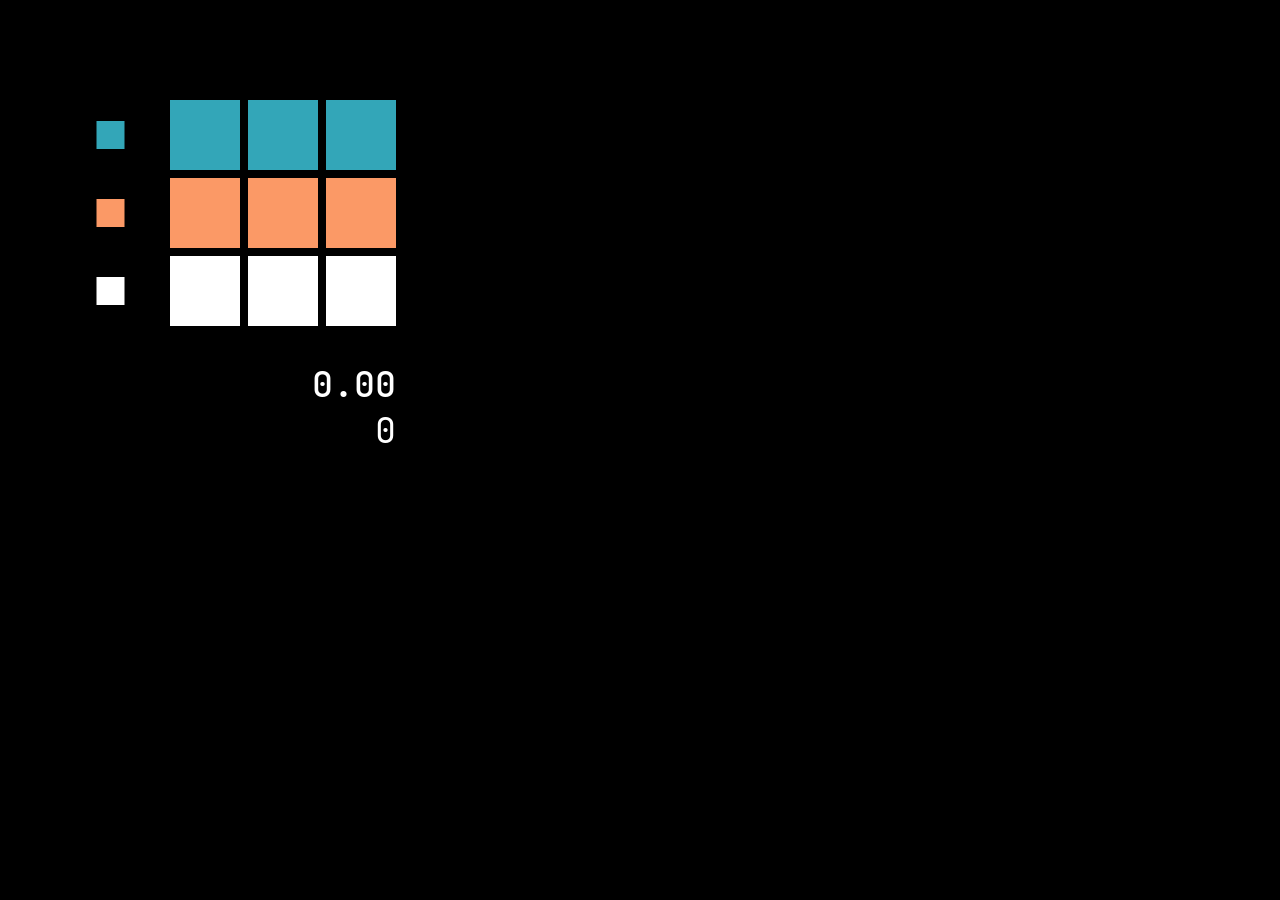
<file: Puzzle Game/index.html>
<!DOCTYPE html>
<html lang="en">

<head>
    <meta charset="UTF-8">
    <meta http-equiv="X-UA-Compatible" content="IE=edge">
    <meta name="viewport" content="width=device-width, initial-scale=1.0">
    <script src="script.js" type="module"></script>
    <link rel="stylesheet" href="style.css">
    <title>Puzzle Game</title>
</head>

<body>
    <div id="cube1" class="cubes"></div>
    <div id="cube2" class="cubes"></div>
    <div id="cube3" class="cubes"></div>
    <div id="cube4" class="cubes"></div>
    <div id="cube5" class="cubes"></div>
    <div id="cube6" class="cubes"></div>
    <div id="cube7" class="cubes"></div>
    <div id="cube8" class="cubes"></div>
    <div id="cube9" class="cubes"></div>
    <div id="ind1" class="uis"></div>
    <div id="ind2" class="uis"></div>
    <div id="ind3" class="uis"></div>
    <div id="time" class="uis"></div>
    <div id="moves" class="uis"></div>
    <div id="ind-solved" class="uis"></div>
</body>

</html>
</file>
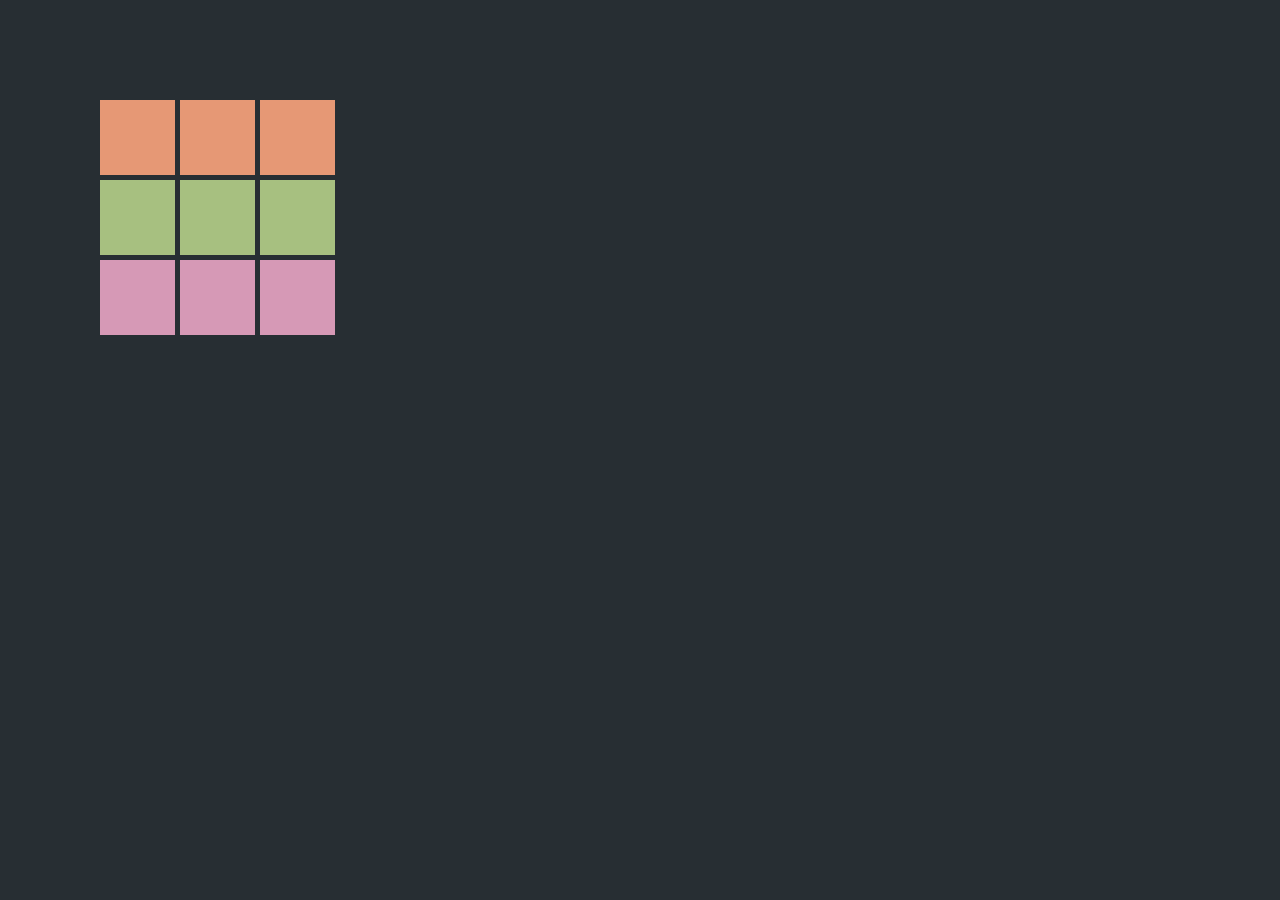
<file: Template/index.html>
<!DOCTYPE html>
<html lang="en">

<head>
    <meta charset="UTF-8">
    <meta http-equiv="X-UA-Compatible" content="IE=edge">
    <meta name="viewport" content="width=device-width, initial-scale=1.0">
    <script src="script.js" type="module"></script>
    <link rel="stylesheet" href="style.css">
    <title>Puzzle Game</title>
</head>

<body>
    <div id="cube1" class="cubes"></div>
    <div id="cube2" class="cubes"></div>
    <div id="cube3" class="cubes"></div>
    <div id="cube4" class="cubes"></div>
    <div id="cube5" class="cubes"></div>
    <div id="cube6" class="cubes"></div>
    <div id="cube7" class="cubes"></div>
    <div id="cube8" class="cubes"></div>
    <div id="cube9" class="cubes"></div>
</body>

</html>
</file>
<file: Puzzle Game/style.css>
@font-face {
    font-family: 'JetBrains Mono';
    src: url('fonts/JetBrainsMono-Regular.woff2') format('woff2'),
        url('fonts/JetBrainsMono-Regular.woff') format('woff');
    font-weight: normal;
    font-style: normal;
    font-display: swap;
}

@font-face {
    font-family: 'JetBrains Mono';
    src: url('fonts/JetBrainsMono-SemiBold.woff2') format('woff2'),
        url('fonts/JetBrainsMono-SemiBold.woff') format('woff');
    font-weight: 600;
    font-style: normal;
    font-display: swap;
}

.cubes {
    position: absolute;
}

.uis {
    position: absolute;
    font-family: 'JetBrains Mono';
}

#time {
    font-weight: 600;
}

#moves {
    font-weight: normal;
}

/* Prevent padding and border from affecting element width. */
*,
::before,
::after {
    box-sizing: border-box;
    user-select: none;
}

/* Remove the margin in all browsers */
body {
    margin: 0;
    padding: 0;
    background-color: #000000;
    line-height: inherit;
    font-family: system-ui, -apple-system, BlinkMacSystemFont, 'Segoe UI', Roboto, Oxygen, Ubuntu, Cantarell, 'Open Sans', 'Helvetica Neue', sans-serif;
}

#sample-output {
    position: fixed;
    border-radius: 100%;
    background-color: orange;
}
</file>
<file: Template/style.css>
.cubes {
    background-color: #374145;
    position: absolute;
}

/* Prevent padding and border from affecting element width. */
*,
::before,
::after {
    box-sizing: border-box;
}

/* Remove the margin in all browsers */
body {
    margin: 0;
    padding: 0;
    background-color: #272E33;
    line-height: inherit;
    font-family: system-ui, -apple-system, BlinkMacSystemFont, 'Segoe UI', Roboto, Oxygen, Ubuntu, Cantarell, 'Open Sans', 'Helvetica Neue', sans-serif;
}

#sample-output {
    position: fixed;
    border-radius: 100%;
    background-color: orange;
}
</file>
